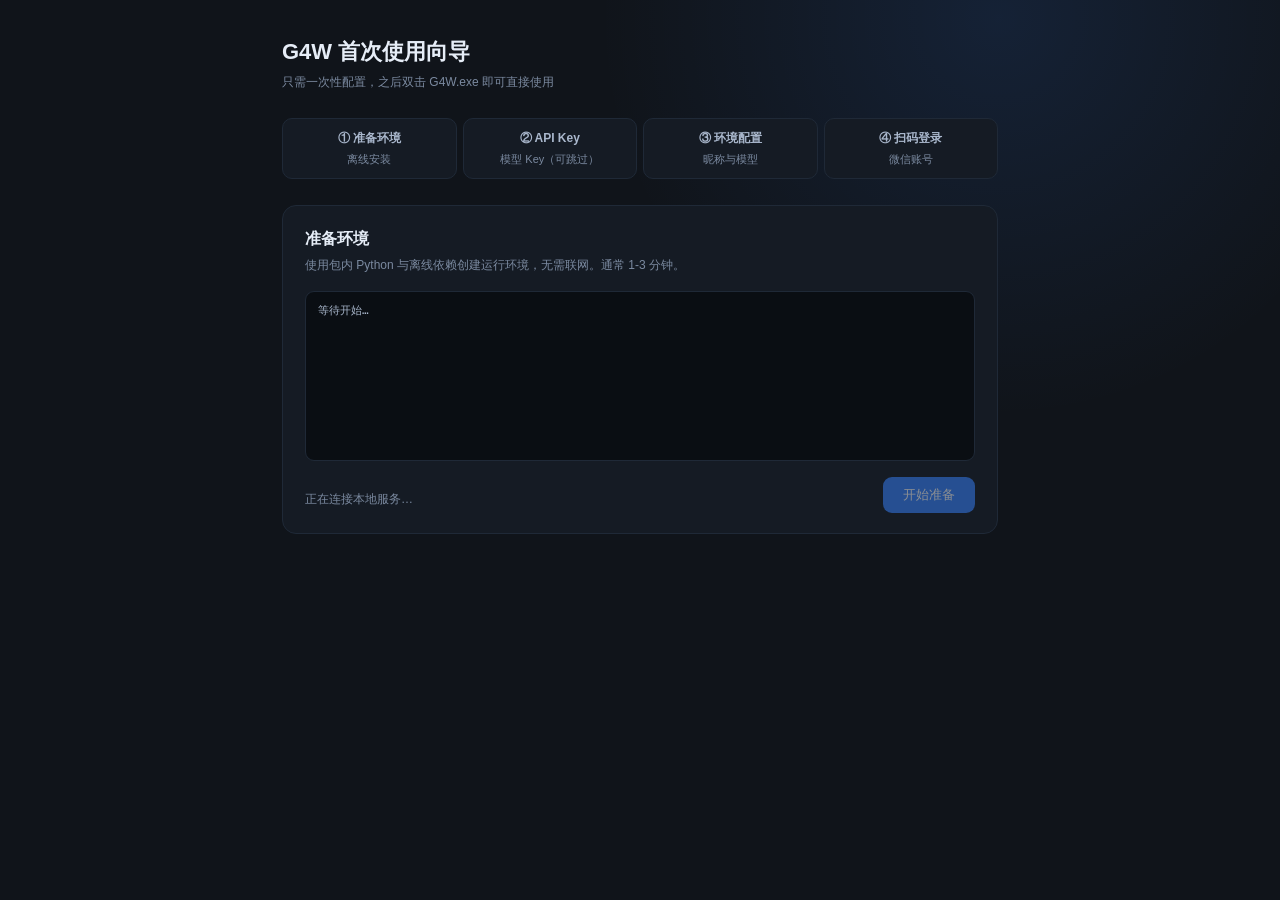
<file: desktop/wizard.html>
<!doctype html>
<html lang="zh-CN">
<head>
<meta charset="utf-8">
<meta name="viewport" content="width=device-width,initial-scale=1">
<title>G4W 首次使用向导</title>
<link rel="icon" href="icon.ico">
<style>
:root { --bg:#10141a; --panel:#151b24; --line:#1f2937; --text:#e6edf7; --soft:#a9b7cc;
  --muted:#7b8aa0; --accent:#3884ff; --accent-soft:rgba(56,132,255,.14); --ok:#31d983; --err:#f25d5d; }
* { box-sizing:border-box; }
body { margin:0; min-height:100vh; background:var(--bg); color:var(--text);
  font:14px/1.6 "Segoe UI","Microsoft YaHei",sans-serif;
  background-image:radial-gradient(circle at 78% 2%, rgba(56,132,255,.12), transparent 30%); }
.wrap { max-width:760px; margin:0 auto; padding:34px 22px 60px; }
.errbar { background:rgba(242,93,93,.12); border:1px solid rgba(242,93,93,.4); color:var(--err);
  border-radius:9px; padding:8px 12px; font-size:12px; margin-bottom:14px; word-break:break-all; }
/* 初始化等待态：蓝色信息条（不是错误），避免桥接注入期间误报"自检失败" */
.errbar.info { background:rgba(56,132,255,.10); border-color:rgba(56,132,255,.38); color:#9ec1ff; }
h1 { font-size:22px; margin:0 0 4px; }
.sub { color:var(--muted); font-size:12px; margin-bottom:26px; }
.steps { display:flex; gap:6px; margin-bottom:26px; }
.step { flex:1; padding:10px 8px; border:1px solid var(--line); border-radius:10px;
  text-align:center; font-size:11px; color:var(--muted); background:var(--panel); }
.step b { display:block; font-size:12px; color:var(--soft); margin-bottom:2px; }
.step.active { border-color:var(--accent); color:var(--accent); }
.step.active b { color:var(--accent); }
.step.done { border-color:rgba(49,217,131,.4); color:var(--ok); }
.step.done b { color:var(--ok); }
.card { background:var(--panel); border:1px solid var(--line); border-radius:14px; padding:20px 22px; }
.card h2 { font-size:16px; margin:0 0 4px; }
.card .desc { color:var(--muted); font-size:12px; margin-bottom:16px; }
.hidden { display:none !important; }
label { display:block; font-size:12px; color:var(--soft); margin:12px 0 5px; }
input, select { width:100%; padding:9px 11px; border:1px solid var(--line); border-radius:9px;
  background:#0d1117; color:var(--text); font-size:13px; outline:none; }
input:focus, select:focus { border-color:var(--accent); }
button { padding:9px 20px; border:0; border-radius:9px; font-size:13px; cursor:pointer; }
.btn-primary { background:var(--accent); color:#fff; }
.btn-primary:disabled { opacity:.5; cursor:default; }
.btn-ghost { background:transparent; border:1px solid var(--line); color:var(--soft); }
.row { display:flex; gap:10px; align-items:center; margin-top:16px; }
.row .grow { flex:1; }
.msg { font-size:12px; min-height:18px; margin-top:10px; }
.msg.ok { color:var(--ok); } .msg.err { color:var(--err); } .msg.info { color:var(--muted); }
.field-note { color:var(--muted); font-size:11px; margin-top:5px; line-height:1.5; }
.check-row { display:flex; align-items:center; gap:8px; margin-top:10px; }
.check-row input[type=checkbox] { width:auto; margin:0; }
.check-row label { margin:0; }
select:disabled, input:read-only { opacity:.75; }
.log { background:#0a0e13; border:1px solid var(--line); border-radius:9px; padding:10px 12px;
  height:170px; overflow-y:auto; font:11px/1.55 Consolas,monospace; color:var(--soft); white-space:pre-wrap; }
.badge { display:inline-block; padding:2px 10px; border-radius:999px; font-size:11px; margin-left:8px; }
.badge.ok { background:rgba(49,217,131,.15); color:var(--ok); }
.badge.wait { background:rgba(242,184,75,.15); color:#f2b84b; }
.badge.err { background:rgba(242,93,93,.15); color:var(--err); }
.qr-box { display:flex; flex-direction:column; align-items:center; padding:14px; gap:8px; }
.qr-box svg { background:#fff; border-radius:12px; width:240px; height:240px; }
.qr-tip { color:var(--muted); font-size:12px; }
.qr-link { color:var(--accent); font-size:11px; word-break:break-all; text-align:center; max-width:420px; }
</style>
</head>
<body>
<div class="wrap">
  <div class="errbar hidden" id="err-bar"></div>
  <h1>G4W 首次使用向导</h1>
  <div class="sub">只需一次性配置，之后双击 G4W.exe 即可直接使用</div>
  <div class="steps" id="steps">
    <div class="step" data-step="prepare"><b>① 准备环境</b>离线安装</div>
    <div class="step" data-step="key"><b>② API Key</b>模型 Key（可跳过）</div>
    <div class="step" data-step="env"><b>③ 环境配置</b>昵称与模型</div>
    <div class="step" data-step="login"><b>④ 扫码登录</b>微信账号</div>
  </div>

  <!-- ① 准备环境 -->
  <div class="card" data-card="prepare">
    <h2>准备环境</h2>
    <div class="desc">使用包内 Python 与离线依赖创建运行环境，无需联网。通常 1-3 分钟。</div>
    <div class="log" id="prepare-log">等待开始…</div>
    <div class="row">
      <div class="msg info grow" id="prepare-msg">正在连接本地服务…</div>
      <button class="btn-primary" id="prepare-start">开始准备</button>
    </div>
  </div>

  <!-- ② API Key -->
  <div class="card hidden" data-card="key">
    <h2>配置模型 API Key</h2>
    <div class="desc">密钥只保存在本机 <code>runtime\app\mykey.py</code>，不会上传。<b>不强制 DeepSeek</b>——任何 OpenAI 兼容的服务都能用（通义 / Kimi / 火山 / 中转站…），也可以<b>先跳过</b>，装好之后在控制中心「环境配置 → 供应商配置 / 模型配置」里再配置。</div>
    <label>服务商</label>
    <select id="provider-select"></select>
    <div class="field-note hidden" id="provider-desc"></div>
    <label>API 地址（Base URL）</label>
    <input id="provider-apibase" placeholder="https://api.deepseek.com" autocomplete="off">
    <div class="field-note hidden" id="anthropic-hint"></div>
    <label>API Key</label>
    <input id="key-input" type="password" placeholder="sk-..." autocomplete="off">
    <div class="field-note" id="key-hint">在 platform.deepseek.com 获取</div>
    <div class="row">
      <div class="msg info grow" id="key-msg">填写后点「验证并继续」</div>
      <button class="btn-ghost hidden" id="key-continue-anyway">仍要继续（稍后在看板配）</button>
      <button class="btn-ghost" id="key-skip">先跳过，稍后在看板配置</button>
      <button class="btn-primary" id="key-save">验证并继续</button>
    </div>
  </div>

  <!-- ③ 环境配置 -->
  <div class="card hidden" data-card="env">
    <h2>环境配置</h2>
    <div class="desc">这些信息用于 G4W 的称呼、模型与时间线。</div>
    <label>你的名字</label>
    <input id="env-name" placeholder="怎么称呼你">
    <label>日常称呼（G4W 叫你什么）</label>
    <input id="env-identity" placeholder="例如：老师 / 老板 / 名字">
    <label>性别</label>
    <select id="env-gender"><option value="male">male</option><option value="female">female</option><option value="neutral">neutral</option></select>
    <label>机器人名字</label>
    <input id="env-bot" placeholder="例如：小助手">
    <div id="model-block">
      <label>conductor 模型（主对话 / 调度）</label>
      <select id="env-conductor-model"></select>
      <label>worker 模型（后台执行）</label>
      <select id="env-worker-model"></select>
      <div class="check-row"><input type="checkbox" id="env-follow-conductor" checked><label for="env-follow-conductor">跟随 conductor</label></div>
    </div>
    <div class="field-note hidden" id="model-skip-hint">已跳过 API Key：模型稍后在看板「模型配置」里选择，此处不写入。</div>
    <div class="row">
      <div class="msg info grow" id="env-msg">填写后保存</div>
      <button class="btn-primary" id="env-save">保存</button>
    </div>
  </div>

  <!-- ④ 扫码登录 -->
  <div class="card hidden" data-card="login">
    <h2>微信扫码登录</h2>
    <div class="desc">使用专门用于 G4W 的微信账号扫码。</div>
    <div class="qr-box" id="qr-box"><div class="qr-tip">正在获取二维码…</div></div>
    <div class="row">
      <div class="msg info grow" id="login-msg">二维码有效约 8 分钟</div>
      <button class="btn-primary" id="login-refresh">刷新二维码</button>
    </div>
  </div>

  <!-- 完成 -->
  <div class="card hidden" data-card="done">
    <h2>🎉 全部就绪</h2>
    <div class="desc">G4W 已配置完成，正在自动进入控制中心……（若没有自动切换，点下面的按钮）</div>
    <div class="row"><button class="btn-primary" id="done-open">立即进入控制中心</button></div>
    <div class="msg info" id="done-msg"></div>
  </div>
</div>

<script>
const $ = (id) => document.getElementById(id);
let apiReady = false;
function bridgeState() {
  let pw = 'null', api = 'null', fn = 'null';
  if (window.pywebview) {
    pw = typeof window.pywebview;
    if (window.pywebview.api) { api = 'obj:' + Object.keys(window.pywebview.api).length; }
    else { api = typeof window.pywebview.api; }
  }
  return 'pw=' + pw + ' api=' + api;
}
function apiCall(method, ...args) {
  if (!window.pywebview || !window.pywebview.api) {
    return Promise.reject(new Error('桥接未就绪 [' + bridgeState() + ']'));
  }
  if (typeof window.pywebview.api[method] !== 'function') {
    return Promise.reject(new Error('方法缺失:' + method + ' [' + bridgeState() + ']'));
  }
  return window.pywebview.api[method](...args);
}
let prepareTimer = null;
let loginTimer = null;
let prepareDone = false;   // 环境准备已完成（按钮此时点击 = 跳转下一步）

// 页面顶部状态条：showErr=红色错误，showInfo=蓝色等待中（桥接注入期间不报错）
function _bar(text, info) {
  const el = $('err-bar');
  el.textContent = text;
  el.classList.remove('hidden');
  el.classList.toggle('info', !!info);
}
function showErr(text) { _bar(text, false); }
function showInfo(text) { _bar(text, true); }
function hideErr() { const el = $('err-bar'); el.classList.add('hidden'); el.classList.remove('info'); }

// 带超时的桥接调用：防止回调丢失导致 await 永久挂起
function apiCallT(method, timeoutMs, ...args) {
  return Promise.race([
    apiCall(method, ...args),
    new Promise((_, rej) => setTimeout(() => rej(new Error(method + ' 调用超时')), timeoutMs || 10000)),
  ]);
}

function setStep(name, state) {
  document.querySelectorAll('.step').forEach((s) => {
    const on = s.dataset.step === name;
    s.classList.toggle('active', on && state !== 'done');
    s.classList.toggle('done', state === 'done');
    if (state === 'done') s.classList.remove('active');
  });
}
function showCard(name) {
  document.querySelectorAll('[data-card]').forEach((c) => c.classList.toggle('hidden', c.dataset.card !== name));
  setStep(name, 'active');
}
function msg(el, text, kind) { el.textContent = text; el.className = 'msg ' + (kind || 'info'); }

// ① 准备环境
async function prepareStart() {
  const start = $('prepare-start');
  if (prepareDone) { showCard('key'); return; }   // 已完成：点击 = 进入下一步
  start.disabled = true;
  msg($('prepare-msg'), '正在创建环境…', 'info');
  $('prepare-log').textContent = '';
  try {
    const r = await apiCallT('prepare_start', 10000);
    if (!r.ok) { msg($('prepare-msg'), r.error || '启动失败', 'err'); start.disabled = false; return; }
    prepareTimer = setInterval(pollPrepare, 1200);
  } catch (e) { msg($('prepare-msg'), String(e), 'err'); start.disabled = false; }
}
async function pollPrepare() {
  try {
    const r = await apiCallT('prepare_log', 10000);
    const log = $('prepare-log');
    log.textContent = r.log || log.textContent;
    log.scrollTop = log.scrollHeight;
    if (r.finished) {
      clearInterval(prepareTimer);
      prepareTimer = null;
      if (r.ok) {
        prepareDone = true;
        msg($('prepare-msg'), '环境准备完成 ✓', 'ok');
        $('prepare-start').textContent = '下一步 →';
        setTimeout(() => showCard('key'), 600);   // 直接跳转，不再依赖 checkAll（避免被切回）
      } else {
        msg($('prepare-msg'), '准备失败，查看日志后重试', 'err');
        $('prepare-start').disabled = false;
        $('prepare-start').textContent = '重试';
      }
    }
  } catch (e) { /* 单次轮询失败忽略，下一轮继续 */ }
}

// ② API Key：服务商预设 + 立即验证（probe）
// 桥接里没有 providers / probe 时（旧 exe 未重打包）退回内置预设，验证降级为「直接保存」，不报红。
const PROVIDER_FALLBACK = [
  { id: 'deepseek', name: 'DeepSeek（官方）', apibase: 'https://api.deepseek.com', models: ['deepseek-v4-flash', 'deepseek-v4-pro'], key_hint: '在 platform.deepseek.com 获取', desc: '官方直连，国内可访问' },
  { id: 'openai', name: 'OpenAI（官方）', apibase: 'https://api.openai.com/v1', models: ['gpt-4o', 'gpt-4o-mini'], key_hint: '在 platform.openai.com 获取', desc: '需要可访问海外的网络' },
  { id: 'moonshot', name: 'Moonshot / Kimi', apibase: 'https://api.moonshot.cn/v1', models: ['kimi-k2-0905-preview'], key_hint: '在 platform.moonshot.cn 获取', desc: '' },
  { id: 'qwen', name: '通义千问（兼容模式）', apibase: 'https://dashscope.aliyuncs.com/compatible-mode/v1', models: ['qwen-max', 'qwen-plus'], key_hint: '在 dashscope.console.aliyun.com 获取', desc: '' },
  { id: 'custom', name: '其它 / 自填 Base URL', apibase: '', models: [], key_hint: '填该服务商提供的 API Key', desc: '任何 OpenAI 兼容接口都行：中转站、火山、自建网关…' },
];
let providerList = PROVIDER_FALLBACK.slice();
let anthropicHint = '';
let probedModels = [];
let keySkipped = false;
let providersLoaded = false;

function currentProvider() {
  const id = $('provider-select').value;
  for (let i = 0; i < providerList.length; i++) if (providerList[i].id === id) return providerList[i];
  return providerList[0] || null;
}
function onProviderChange() {
  const p = currentProvider();
  if (!p) return;
  const base = $('provider-apibase');
  const custom = p.id === 'custom';
  base.value = p.apibase || '';
  base.readOnly = !custom;          // custom 才允许手填 Base URL，其它只读展示
  const desc = $('provider-desc');
  if (p.desc) { desc.textContent = p.desc; desc.classList.remove('hidden'); }
  else { desc.textContent = ''; desc.classList.add('hidden'); }
  $('key-hint').textContent = p.key_hint || '填该服务商提供的 API Key';
  const ah = $('anthropic-hint');
  if (anthropicHint) { ah.textContent = anthropicHint; ah.classList.remove('hidden'); }
  else { ah.textContent = ''; ah.classList.add('hidden'); }
  probedModels = [];
}
function renderProviders() {
  const sel = $('provider-select');
  sel.innerHTML = '';
  providerList.forEach((p) => {
    const o = document.createElement('option');
    o.value = p.id; o.textContent = p.name || p.id;
    sel.appendChild(o);
  });
  sel.value = providerList.some((p) => p.id === 'deepseek') ? 'deepseek' : ((providerList[0] && providerList[0].id) || '');
  onProviderChange();
}
// providers / probe：优先走 pywebview 桥；桥里没有这两个方法（旧 exe）时退回同源 HTTP。
function postJSON(path, body) {
  return fetch(path, { method: 'POST', headers: { 'Content-Type': 'application/json' },
    body: JSON.stringify(body || {}) }).then((r) => r.json());
}
function bridgeHas(method) {
  return !!(window.pywebview && window.pywebview.api && typeof window.pywebview.api[method] === 'function');
}
async function setupProviders() {
  if (bridgeHas('providers')) return await apiCall('providers');
  return await postJSON('/api/setup/providers', {});
}
async function setupProbe(apibase, apikey, model) {
  if (bridgeHas('probe')) return await apiCall('probe', apibase, apikey, model || '');
  return await postJSON('/api/setup/probe', { apibase: apibase, apikey: apikey, model: model || '' });
}
async function loadProviders() {
  if (providersLoaded) return;
  providersLoaded = true;
  try {
    const r = await setupProviders();
    if (r && r.ok && Array.isArray(r.providers) && r.providers.length) {
      providerList = r.providers;
      anthropicHint = r.anthropicHint || '';
    }
  } catch (e) { /* 无桥也无同源服务：保持内置预设，不打扰用户 */ }
  renderProviders();
}
function showContinueAnyway(on) {
  const b = $('key-continue-anyway');
  if (b) b.classList.toggle('hidden', !on);
}
function modelCandidates() {
  const p = currentProvider();
  return probedModels.length ? probedModels : ((p && p.models) || []);
}
async function keySave() {
  const key = $('key-input').value.trim();
  if (!key) { msg($('key-msg'), '请输入 API Key', 'err'); return; }
  const p = currentProvider();
  const provider = p ? p.id : '';
  const apibase = ($('provider-apibase').value || '').trim();
  if (provider === 'custom' && !apibase) { msg($('key-msg'), '请填写 API 地址（Base URL）', 'err'); return; }
  const btn = $('key-save'); btn.disabled = true;
  showContinueAnyway(false);
  msg($('key-msg'), '正在验证 Key…', 'info');
  try {
    const pr = await setupProbe(apibase, key, '');
    if (pr && pr.ok) {
      probedModels = Array.isArray(pr.models) ? pr.models : [];
      msg($('key-msg'), '验证通过 ✓（' + (pr.modelCount || probedModels.length || 0) + ' 个模型 · ' + (pr.mode || 'models') + '）', 'ok');
    } else {
      const err = (pr && pr.error) || '上游没有返回原因';
      msg($('key-msg'), '验证失败：' + err, 'err');
      showErr('模型服务验证失败：' + err);
      showContinueAnyway(true);          // 停在②，可重试，或选择继续
      btn.disabled = false;
      return;
    }
  } catch (e) {
    const reason = String(e && e.message ? e.message : e);
    if (reason.indexOf('方法缺失') < 0) {   // 真异常才拦；缺方法 = 旧 exe，降级为不探测直接保存
      msg($('key-msg'), '验证失败：' + reason, 'err');
      showContinueAnyway(true);
      btn.disabled = false;
      return;
    }
  }
  msg($('key-msg'), '正在保存…', 'info');
  const cands = modelCandidates();
  const model0 = cands.length ? cands[0] : '';
  try {
    const r = await apiCall('save_key', key, provider, apibase, model0, model0);
    if (r && r.ok) {
      msg($('key-msg'), '已保存 ✓', 'ok');
      keySkipped = false;
      fillModelOptions(cands);
      setTimeout(() => enterEnv(), 400);
    } else { msg($('key-msg'), (r && r.error) || '保存失败', 'err'); }
  } catch (e) { msg($('key-msg'), String(e), 'err'); }
  btn.disabled = false;
}
renderProviders();

// ③ 环境配置
// 模型下拉：conductor / worker 两个；worker 默认跟随 conductor（勾选框勾上时禁用并实时同步）
function fillModelOptions(models) {
  const list = (models && models.length) ? models : modelCandidates();
  const c = $('env-conductor-model'), w = $('env-worker-model');
  const prevC = c.value, prevW = w.value;
  [c, w].forEach((sel) => {
    sel.innerHTML = '';
    list.forEach((m) => {
      const o = document.createElement('option');
      o.value = m; o.textContent = m;
      sel.appendChild(o);
    });
  });
  if (prevC && list.indexOf(prevC) >= 0) c.value = prevC;
  if (prevW && list.indexOf(prevW) >= 0) w.value = prevW;
  syncFollowConductor();
}
function syncFollowConductor() {
  const follow = $('env-follow-conductor').checked;
  const w = $('env-worker-model'), c = $('env-conductor-model');
  if (follow) w.value = c.value;
  w.disabled = follow;
}
// 进入第③步：按「是否跳过 Key」切换模型区显示
function enterEnv() {
  const block = $('model-block'), hint = $('model-skip-hint');
  block.classList.toggle('hidden', keySkipped);
  hint.classList.toggle('hidden', !keySkipped);
  if (!keySkipped) fillModelOptions(probedModels);
  showCard('env');
}
async function envSave() {
  const values = {
    G4W_USER_NAME: $('env-name').value.trim(),
    G4W_USER_IDENTITY: $('env-identity').value.trim(),
    G4W_USER_GENDER: $('env-gender').value,
    G4W_BOT_NAME: $('env-bot').value.trim(),
  };
  if (!keySkipped) {   // 跳过 Key 时不写三个模型键（G4W_CONDUCTOR_MODEL / G4W_WORKER_MODEL / G4W_PRO_MODEL）
    const conductor = $('env-conductor-model').value;
    const worker = $('env-follow-conductor').checked ? conductor : $('env-worker-model').value;
    if (conductor) values.G4W_CONDUCTOR_MODEL = conductor;
    if (worker) values.G4W_WORKER_MODEL = worker;
  }
  if (!values.G4W_USER_NAME || !values.G4W_BOT_NAME) {
    msg($('env-msg'), '名字和机器人名字必填', 'err'); return;
  }
  const btn = $('env-save'); btn.disabled = true;
  msg($('env-msg'), '保存中…', 'info');
  // ③ 选的模型必须写回 mykey.py：save_key 会按 conductor/worker 重建 native_oai_config_main / _lite。
  // 只写 .env 的话模型目录里没有这两个名字，运行时会静默回退到块里的旧模型。
  const wKey = $('key-input').value.trim();
  const wProv = currentProvider();
  const wProvider = wProv ? wProv.id : '';
  const wBase = ($('provider-apibase').value || '').trim();
  if (!keySkipped && wKey && wProvider) {
    try {
      const kr = await apiCall('save_key', wKey, wProvider, wBase, values.G4W_CONDUCTOR_MODEL || '', values.G4W_WORKER_MODEL || '');
      if (!kr || !kr.ok) {
        msg($('env-msg'), (kr && kr.error) || '写回模型失败', 'err');
        btn.disabled = false; return;
      }
    } catch (e) {
      msg($('env-msg'), String(e), 'err');
      btn.disabled = false; return;
    }
  }
  try {
    const r = await apiCall('save_env', values);
    if (r.ok) {
      msg($('env-msg'), '已保存 ✓', 'ok');
      // 跳④扫码页并自动加载二维码（否则二维码不生成，页面停留在"正在获取二维码…"）
      setTimeout(() => { showCard('login'); loginRefresh(); }, 500);
    } else { msg($('env-msg'), r.error || '保存失败', 'err'); }
  } catch (e) { msg($('env-msg'), String(e), 'err'); }
  btn.disabled = false;
}

// ④ 扫码登录
// shell 用二维码文件的 mtime 作为版本号：变了说明 login 子进程刷新过二维码（过期重取）
let loginQrVersion = 0;
async function loginRefresh() {
  msg($('login-msg'), '正在获取二维码…', 'info');
  $('qr-box').innerHTML = '<div class="qr-tip">正在获取二维码…</div>';
  loginQrVersion = 0;
  try {
    const r = await apiCall('login_start');
    if (!r.ok) { msg($('login-msg'), r.error || '获取失败', 'err'); return; }
    if (loginTimer) clearInterval(loginTimer);
    loginTimer = setInterval(pollLogin, 2000);
  } catch (e) { msg($('login-msg'), String(e), 'err'); }
}
async function pollLogin() {
  try {
    const r = await apiCall('login_status');
    if (r.done) {
      clearInterval(loginTimer); loginTimer = null;
      msg($('login-msg'), '登录成功 ✓', 'ok');
      $('qr-box').innerHTML = '<div class="qr-tip">已登录</div>';
      setStep('login', 'done');
      setTimeout(() => showDone(), 600);
      return;
    }
    if (r.svg) {
      const version = Number(r.qrVersion || 0);
      if (version !== loginQrVersion) {
        // 只在二维码新增/刷新时重建 DOM（否则每 2 秒重刷会把提示语和输入焦点冲掉）
        const refreshed = loginQrVersion !== 0;
        loginQrVersion = version;
        $('qr-box').innerHTML = '<div style="background:#fff;border-radius:12px;padding:14px">' + r.svg + '</div>' +
          (r.link ? '<a class="qr-link" href="' + r.link + '" target="_blank">' + r.link + '</a>' : '');
        msg($('login-msg'), refreshed ? '二维码已刷新，请重新扫码（有效约 8 分钟）' : '请使用微信扫码，二维码有效约 8 分钟', 'info');
      }
    } else if (!r.running) {
      // 子进程已退出且无二维码：明确提示，避免停留在"正在获取二维码…"
      clearInterval(loginTimer); loginTimer = null;
      msg($('login-msg'), '二维码获取失败，请点击「刷新二维码」重试', 'err');
      $('qr-box').innerHTML = '<div class="qr-tip">未获取到二维码</div>';
    }
  } catch (e) { /* 单次轮询失败忽略，下一轮继续 */ }
}

// 完成：自动进入控制中心（v3.1.2 起），按钮保留作为手动兜底
let autoOpenStarted = false;
function openDashboard(manual) {
  const btn = $('done-open');
  if (autoOpenStarted && !manual) return;
  autoOpenStarted = true;
  if (prepareTimer) { clearInterval(prepareTimer); prepareTimer = null; }
  if (loginTimer) { clearInterval(loginTimer); loginTimer = null; }
  if (waitingTimer) { clearTimeout(waitingTimer); waitingTimer = null; }
  if (btn) btn.disabled = true;
  msg($('done-msg'), '正在启动看板后端…（首次启动约 5~20 秒，窗口会自动切换；若长时间没反应，点上面的按钮重试）', 'info');
  apiCallT('open_dashboard', 15000).then((r) => {
    if (!r || !r.ok) {
      msg($('done-msg'), (r && r.error) || '启动失败：请查看 runtime\\shell.log', 'err');
      if (btn) btn.disabled = false;
      autoOpenStarted = false;
    }
  }).catch((e) => {
    msg($('done-msg'), String(e), 'err');
    if (btn) btn.disabled = false;
    autoOpenStarted = false;
  });
}
function showDone() {
  showCard('done');
  const btn = $('done-open');
  if (btn) btn.disabled = false;
  autoOpenStarted = false;
  setTimeout(() => openDashboard(false), 1200);   // 自动进入（失败后按钮仍可点）
}

// ② 先跳过填 Key：桌面向导页是 file:// 加载的，相对 fetch 不可用，所以走桥（skip_key）
async function keySkip() {
  const btn = $('key-skip');
  if (btn) btn.disabled = true;
  msg($('key-msg'), '正在跳过…', 'info');
  try {
    const r = await apiCall('skip_key');
    if (r && r.ok) {
      msg($('key-msg'), '已跳过：之后在控制中心「环境配置 → 供应商配置 / 模型配置」里配置即可 ✓', 'ok');
      setStep('key', 'done');
      keySkipped = true;
      setTimeout(() => enterEnv(), 700);
    } else {
      msg($('key-msg'), (r && r.error) || '跳过失败', 'err');
    }
  } catch (e) {
    msg($('key-msg'), String(e), 'err');
  }
  if (btn) btn.disabled = false;
}

// 事件绑定
$('prepare-start').addEventListener('click', prepareStart);
$('key-save').addEventListener('click', keySave);
$('key-skip').addEventListener('click', keySkip);
// 「仍要继续（稍后在看板配）」：probe 失败后的次要入口 —— 跳过 Key 并进③
$('key-continue-anyway').addEventListener('click', keySkip);
$('provider-select').addEventListener('change', onProviderChange);
$('env-follow-conductor').addEventListener('change', syncFollowConductor);
$('env-conductor-model').addEventListener('change', syncFollowConductor);
$('env-save').addEventListener('click', envSave);
$('login-refresh').addEventListener('click', loginRefresh);
$('done-open').addEventListener('click', () => openDashboard(true));

// ===== 桥接等待 + 自检（v3.0.1 修复）=====
// 背景：PyInstaller 打包后 pywebview 的 JS 桥接是**异步注入**的。旧版在脚本末尾
// 立刻调 checkAll()，桥接还没注入就报「自检失败：桥接未就绪」，且重试上限 5×5s；
// 首次冷启动慢的机器（onefile 解包 + 杀软扫描 + WebView2 冷启动）会永久卡在红色
// 横幅上，看起来像"exe 坏了"。现在：桥接就绪前只显示蓝色「正在初始化」，
// 就绪后才自检，失败无限次重试，超时才给出可操作的说明。
const BRIDGE_HINT_MS = 3000;    // 3 秒后开始显示等待提示
const BRIDGE_GIVEUP_MS = 120000; // 120 秒仍未就绪 → 给出可操作说明（含日志路径）
const bridgeStart = Date.now();
let initDone = false;
let waitingTimer = null;
let checkTries = 0;

function bridgeReady() {
  return !!(window.pywebview && window.pywebview.api &&
            typeof window.pywebview.api.check === 'function');
}
// v3.0.3：桥接就绪前禁用所有操作按钮 —— 避免用户在 pywebview 仍在注入/加载时点击，
// 触发 js_api（在 WebView2 的 UI 线程执行）与注入争抢而卡死界面。
const WIZARD_BUTTONS = ['prepare-start', 'key-save', 'key-skip', 'env-save', 'login-refresh', 'done-open'];
function setWizardInteractive(on) {
  WIZARD_BUTTONS.forEach((id) => { const el = $(id); if (el) el.disabled = !on; });
}
setWizardInteractive(false);
// 把前端状态写进 runtime\shell.log，便于远程排障（桥接未就绪时静默丢弃）
function logEvent(text) {
  try {
    if (bridgeReady() && typeof window.pywebview.api.log_event === 'function') {
      window.pywebview.api.log_event(String(text));
    }
  } catch (e) { /* 遥测失败不影响向导 */ }
}
function waitHint() {
  if (initDone) return;
  const sec = Math.round((Date.now() - bridgeStart) / 1000);
  if (Date.now() - bridgeStart >= BRIDGE_GIVEUP_MS) {
    showErr('本地界面组件初始化超时（已等待 ' + sec + ' 秒）[' + bridgeState() +
            ']。可先用 tools\\1_prepare_G4W_ga.bat → 2_key_for_ga.bat → 3_env_for_G4W.bat' +
            ' → 4_login_G4W_ga.bat 手动完成同样配置；并把 runtime\\shell.log 与' +
            ' runtime\\shell-pywebview.log 发给开发者。');
    logEvent('bridge GIVEUP after ' + sec + 's ' + bridgeState());
    return;
  }
  showInfo('正在初始化本地界面组件…（已等待 ' + sec + ' 秒）');
  waitingTimer = setTimeout(waitHint, 1000);
}

function initWizard() {
  if (initDone) return;
  // 双保险：事件到达时方法可能还在创建中，确认方法存在才执行自检
  if (!bridgeReady()) { setTimeout(initWizard, 300); return; }
  initDone = true;
  if (waitingTimer) { clearTimeout(waitingTimer); waitingTimer = null; }
  setWizardInteractive(true);   // 桥接确认可用后才允许点击
  hideErr();
  logEvent('bridge ready after ' + Math.round((Date.now() - bridgeStart) / 1000) + 's');
  loadProviders();   // 服务商预设（旧 exe 无该方法时静默用内置表）
  checkAll();
}
window.addEventListener('pywebviewready', initWizard);
waitingTimer = setTimeout(waitHint, BRIDGE_HINT_MS);
// 兜底：某些情况下 pywebviewready 事件可能早于监听注册，持续轮询检测
// （桥接就绪前不触发 checkAll，避免"桥接未就绪"误报——PyInstaller 打包后桥接注入是异步的）
// 注意：window.pywebview.api 初始就是空对象（truthy），必须检测具体方法存在
(function pollReady() {
  if (bridgeReady()) { initWizard(); return; }
  setTimeout(pollReady, 250);
})();

async function checkAll() {
  if (!bridgeReady()) { initDone = false; initWizard(); return; }
  try {
    const s = await apiCallT('check', 15000);
    hideErr(); checkTries = 0;
    if (s.prepare.ok) setStep('prepare', 'done');
    if (s.key.ok) {
    setStep('key', 'done');
    if (s.key.skipped) {
      keySkipped = true;   // 跳过 Key：③ 隐藏模型下拉，且不写三个模型键
      const el = document.querySelector('.step[data-step="key"]');
      if (el) el.innerHTML = '<b>② API Key</b>已跳过（待在看板配置）';
    }
  }
    if (s.env.ok) setStep('env', 'done');
    if (s.login.ok) { setStep('login', 'done'); }
    if (s.all_ok) { showDone(); return; }
    // 跳到第一个未完成步骤
    if (!s.prepare.ok) showCard('prepare');
    else if (!s.key.ok) showCard('key');
    else if (!s.env.ok) enterEnv();
    else showCard('login');
    if (!s.prepare.ok) { $('prepare-start').textContent = '开始准备'; $('prepare-msg').textContent = '点击开始创建环境'; }
    if (s.key.preset) $('key-input').value = s.key.preset;
    if (s.env.preset) {
      $('env-name').value = s.env.preset.G4W_USER_NAME || '';
      $('env-identity').value = s.env.preset.G4W_USER_IDENTITY || '';
      $('env-gender').value = s.env.preset.G4W_USER_GENDER || 'neutral';
      $('env-bot').value = s.env.preset.G4W_BOT_NAME || '';
      fillModelOptions([s.env.preset.G4W_CONDUCTOR_MODEL || 'deepseek-v4-flash']);
    }
    if (!s.login.ok && s.env.ok && s.key.ok && s.prepare.ok) loginRefresh();
  } catch (e) {
    checkTries++;
    const reason = String(e && e.message ? e.message : e);
    // 桥接类失败（尚未就绪 / 调用超时）不算"自检失败"：继续等待，不吓用户
    if (!bridgeReady() || reason.indexOf('桥接未就绪') >= 0 || reason.indexOf('调用超时') >= 0) {
      logEvent('check retry ' + checkTries + ' waiting bridge: ' + reason);
      if (!bridgeReady()) { initDone = false; initWizard(); return; }
      showInfo('正在初始化本地界面组件…（第 ' + checkTries + ' 次重试）');
      setTimeout(checkAll, 2000);
      return;
    }
    logEvent('check FAILED tries=' + checkTries + ' reason=' + reason);
    showErr('自检失败：' + reason + '（第 ' + checkTries + ' 次，2 秒后自动重试）');
    setTimeout(checkAll, 2000);   // 不设次数上限：临时故障恢复后自动继续
  }
}
// 注意：这里禁止立刻调用 checkAll()——脚本解析时 pywebview 桥接尚未注入，
// 会稳定产生一次"自检失败：桥接未就绪"的红色误报（旧版卡死根因）。
// 自检统一由 initWizard()/pollReady() 在桥接就绪后触发。
</script>
</body>
</html>
</file>
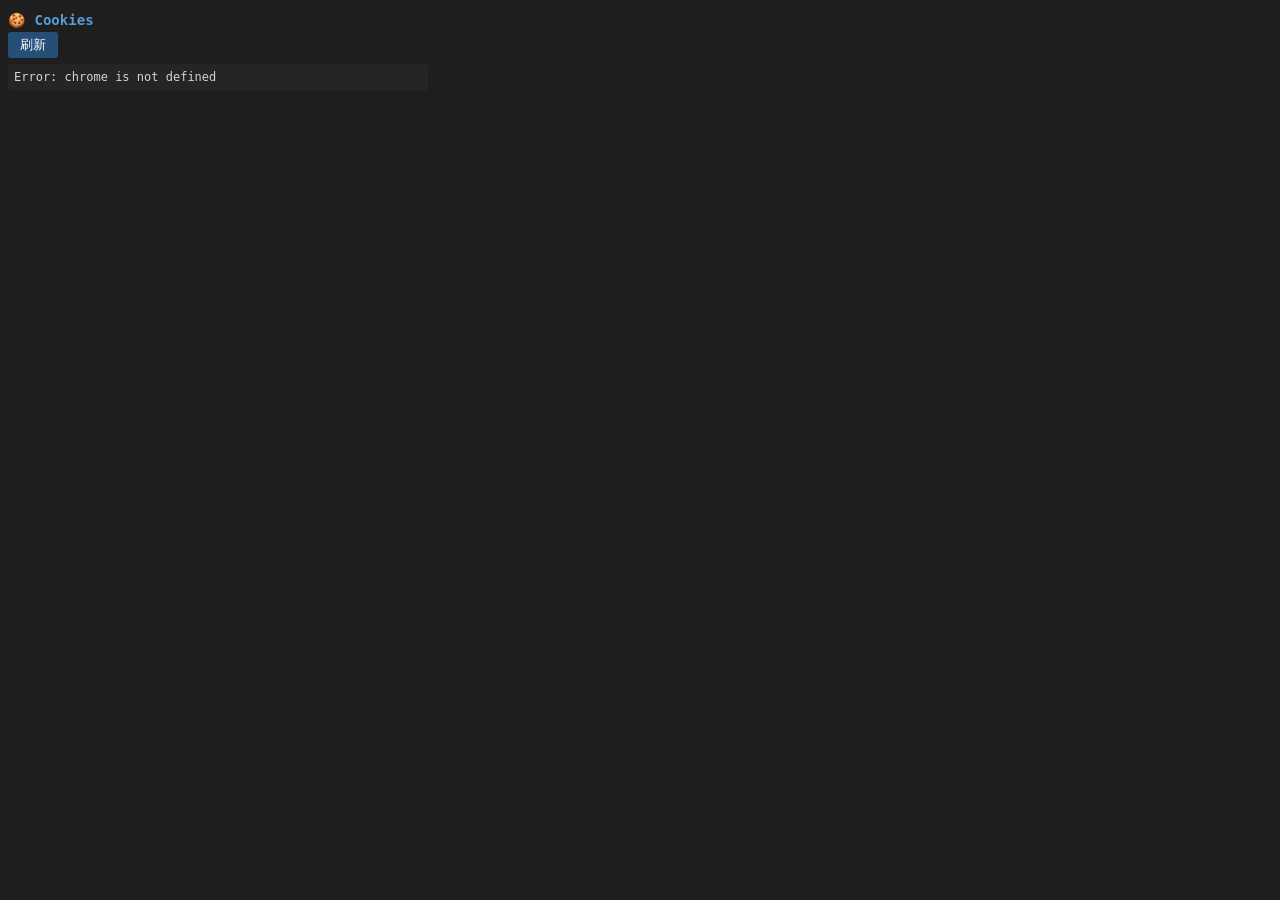
<file: runtime/app/assets/tmwd_cdp_bridge/popup.html>
<!DOCTYPE html>
<html>
<head>
<meta charset="utf-8">
<style>
body{width:420px;max-height:500px;margin:0;padding:8px;font:12px monospace;background:#1e1e1e;color:#d4d4d4;overflow-y:auto}
h3{margin:4px 0;color:#569cd6}
button{background:#264f78;color:#fff;border:none;padding:4px 12px;cursor:pointer;border-radius:3px;margin-bottom:6px}
button:hover{background:#37699e}
pre{white-space:pre-wrap;word-break:break-all;margin:0;padding:6px;background:#252526;border-radius:3px;max-height:420px;overflow-y:auto}
</style>
</head>
<body>
<h3>🍪 Cookies</h3>
<button id="refresh">刷新</button>
<pre id="out">点击刷新获取 cookies...</pre>
<script src="popup.js"></script>
</body>
</html>
</file>
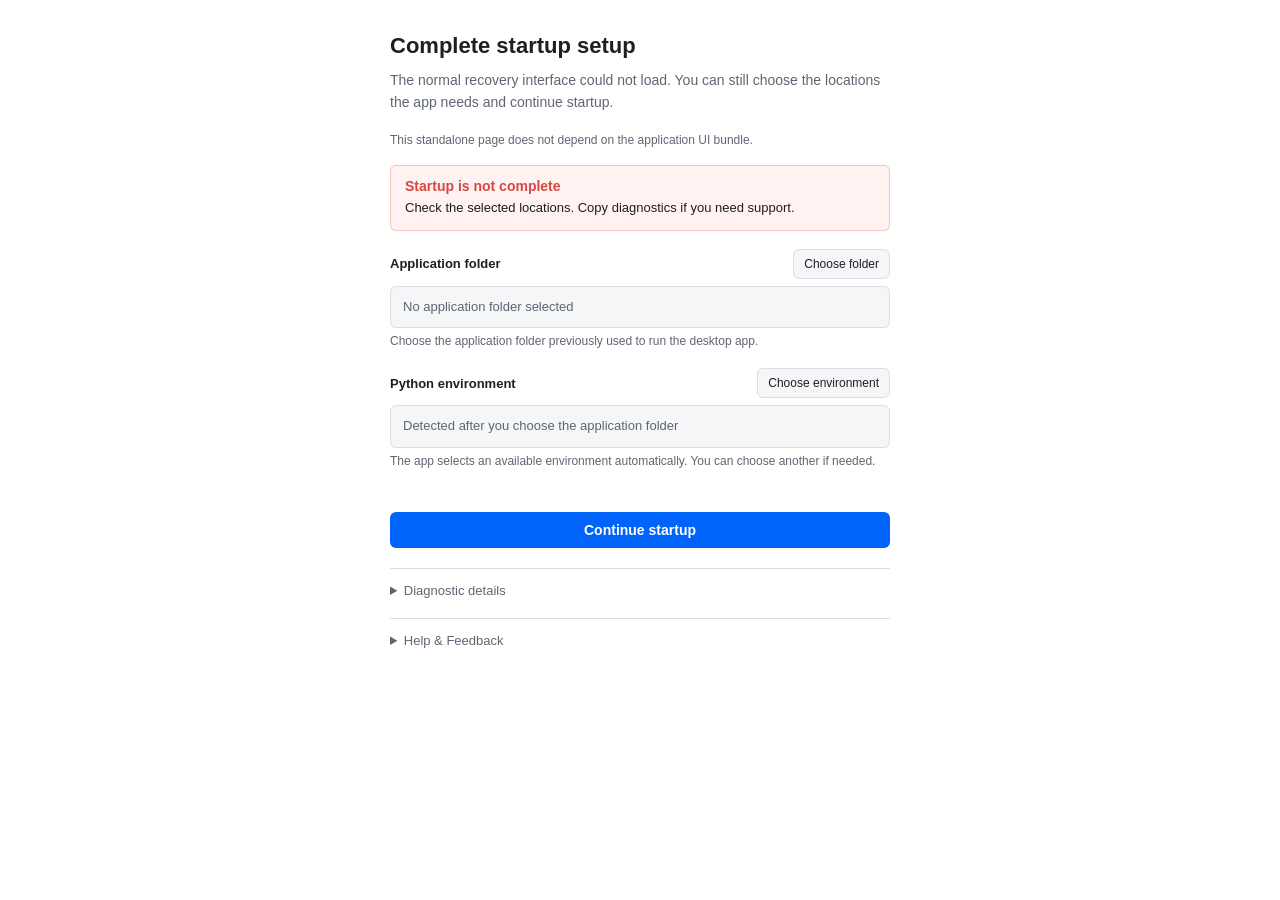
<file: runtime/app/frontends/desktop/dist/fallback.html>
<!DOCTYPE html>
<html lang="zh-CN">
<head>
<meta charset="UTF-8">
<meta name="viewport" content="width=device-width, initial-scale=1">
<title>Startup recovery</title>
<style>
:root{color-scheme:light dark;--ga-bg:#fff;--ga-text-0:#1c1f23;--ga-text-1:#5f6673;--ga-fill:#f5f6f7;--ga-border:#dcdee3;--ga-primary:#0064fa;--ga-primary-hover:#0052d9;--ga-danger:#d54941;--ga-danger-bg:#fff2f1;--ga-focus:#0064fa33;--ga-radius:6px;font-family:-apple-system,BlinkMacSystemFont,"SF Pro Text","Segoe UI","Microsoft YaHei UI",sans-serif}
@media(prefers-color-scheme:dark){:root{--ga-bg:#16161a;--ga-text-0:#f2f3f5;--ga-text-1:#a9abb3;--ga-fill:#25262b;--ga-border:#3a3b41;--ga-primary:#54a9ff;--ga-primary-hover:#78b9ff;--ga-danger:#ff7770;--ga-danger-bg:#351f21;--ga-focus:#54a9ff40}}
*{box-sizing:border-box}html,body{min-height:100%;margin:0;background:var(--ga-bg);color:var(--ga-text-0)}body{display:grid;place-items:center;padding:32px 40px}main{width:min(100%,500px)}h1{margin:0 0 8px;font-size:22px;line-height:1.3}.ga-intro{margin:0 0 20px;color:var(--ga-text-1);font-size:14px;line-height:1.6}.ga-failure{display:none;margin-bottom:18px;padding:12px 14px;border:1px solid color-mix(in srgb,var(--ga-danger) 28%,transparent);border-radius:var(--ga-radius);background:var(--ga-danger-bg)}.ga-failure.ga-visible{display:block}.ga-failure strong{display:block;margin-bottom:4px;color:var(--ga-danger);font-size:14px}.ga-failure span{font-size:13px;line-height:1.5}.ga-location{margin:0 0 18px}.ga-location-header{display:flex;align-items:center;justify-content:space-between;gap:12px;margin-bottom:7px}.ga-field-label{font-size:13px;font-weight:600}.ga-path{width:100%;min-height:42px;padding:10px 12px;border:1px solid var(--ga-border);border-radius:var(--ga-radius);outline:0;background:var(--ga-fill);font:13px/1.55 ui-monospace,SFMono-Regular,Consolas,monospace;white-space:normal;overflow-wrap:anywhere;word-break:break-word;user-select:text}.ga-path:focus{border-color:var(--ga-primary);box-shadow:0 0 0 2px var(--ga-focus)}.ga-path.ga-empty{color:var(--ga-text-1);font-family:inherit}.ga-hint{display:block;margin-top:5px;color:var(--ga-text-1);font-size:12px;line-height:1.45}.ga-picker-status{min-height:18px;margin:-5px 0 8px;color:var(--ga-danger);font-size:12px}button{border:0;border-radius:var(--ga-radius);font:inherit;cursor:pointer}.ga-secondary{height:30px;padding:0 10px;border:1px solid var(--ga-border);background:var(--ga-fill);color:var(--ga-text-0);font-size:12px}.ga-primary{width:100%;height:36px;margin-top:3px;background:var(--ga-primary);color:#fff;font-size:14px;font-weight:600}.ga-primary:hover{background:var(--ga-primary-hover)}.ga-primary:focus-visible,.ga-secondary:focus-visible,.ga-copy:focus-visible,summary:focus-visible{outline:2px solid var(--ga-primary);outline-offset:2px}.ga-primary:disabled,.ga-secondary:disabled{opacity:.6;cursor:wait}details{margin-top:20px;padding-top:14px;border-top:1px solid var(--ga-border)}summary{width:max-content;color:var(--ga-text-1);font-size:13px;cursor:pointer;user-select:none}.ga-diagnostics-actions{display:flex;align-items:center;gap:10px;margin:12px 0 8px}.ga-copy{height:30px;padding:0 10px;border:1px solid var(--ga-border);background:var(--ga-fill);color:var(--ga-text-0);font-size:12px}.ga-copy-status{color:var(--ga-text-1);font-size:12px}pre{max-height:190px;margin:0;padding:12px;overflow:auto;border:1px solid var(--ga-border);border-radius:var(--ga-radius);background:var(--ga-fill);color:var(--ga-text-0);font:11px/1.55 ui-monospace,SFMono-Regular,Consolas,monospace;white-space:pre-wrap;overflow-wrap:anywhere;user-select:text}.ga-privacy{margin:9px 0 0;color:var(--ga-text-1);font-size:11px;line-height:1.45}.ga-rescue-note{margin:0 0 18px;color:var(--ga-text-1);font-size:12px}.ga-contact-copy{margin:12px 0 8px;color:var(--ga-text-1);font-size:12px;line-height:1.5}.ga-contact-ids{display:flex;flex-wrap:wrap;gap:8px}.ga-contact-ids code{padding:6px 9px;border-radius:var(--ga-radius);background:var(--ga-fill);font:12px/1.4 ui-monospace,SFMono-Regular,Consolas,monospace;overflow-wrap:anywhere;user-select:text}
</style>
</head>
<body>
<main>
  <h1 id="page-title">完成启动设置</h1>
  <p class="ga-intro" id="intro">恢复界面未能加载。你仍可选择应用运行所需的位置并继续启动。</p>
  <p class="ga-rescue-note" id="rescue-note">此页面不依赖应用界面组件，可在前端资源损坏时独立运行。</p>
  <section class="ga-failure" id="failure" role="alert"><strong id="failure-title"></strong><span id="failure-description"></span></section>
  <section class="ga-location" aria-labelledby="project-label"><div class="ga-location-header"><span class="ga-field-label" id="project-label">应用文件夹</span><button class="ga-secondary" id="choose-project" type="button">选择文件夹</button></div><div class="ga-path ga-empty" id="project-dir" role="textbox" aria-readonly="true" tabindex="0">尚未选择应用文件夹</div><span class="ga-hint" id="project-hint">选择此前用于运行桌面版的应用文件夹。</span></section>
  <section class="ga-location" aria-labelledby="python-label"><div class="ga-location-header"><span class="ga-field-label" id="python-label">Python 环境</span><button class="ga-secondary" id="choose-python" type="button">选择环境</button></div><div class="ga-path ga-empty" id="python-path" role="textbox" aria-readonly="true" tabindex="0">选择应用文件夹后自动识别</div><span class="ga-hint" id="python-hint">应用会自动选择可用环境；如有需要，可以重新选择。</span></section>
  <p class="ga-picker-status" id="picker-status" role="status" aria-live="polite"></p>
  <button class="ga-primary" id="retry" type="button">继续启动</button>
  <details><summary id="diagnostics-label">诊断信息</summary><div class="ga-diagnostics-actions"><button class="ga-copy" id="copy" type="button">复制诊断信息</button><span class="ga-copy-status" id="copy-status" aria-live="polite"></span></div><pre id="diagnostics" tabindex="0">GenericAgent Desktop startup diagnostics</pre><p class="ga-privacy" id="privacy">诊断信息由启动服务脱敏后提供，包含本机路径和错误日志，不包含 API Key、会话或记忆内容。</p></details>
  <details><summary id="help-feedback-label">帮助与反馈</summary><p class="ga-contact-copy" id="contact-copy">如果仍无法完成启动，可添加微信联系：</p><div class="ga-contact-ids"><code>RoundSquisheen</code><code>persist0612</code></div></details>
</main>
<script>
(function () {
'use strict';
var ZH=(navigator.language||'').toLowerCase().startsWith('zh');
var tauri=window.__TAURI__||{};
var invoke=tauri.core&&tauri.core.invoke;
var listen=tauri.event&&tauri.event.listen;
var projectPath=document.getElementById('project-dir');
var pythonPath=document.getElementById('python-path');
var projectButton=document.getElementById('choose-project');
var pythonButton=document.getElementById('choose-python');
var retryButton=document.getElementById('retry');
var failureBox=document.getElementById('failure');
var failureTitle=document.getElementById('failure-title');
var failureDescription=document.getElementById('failure-description');
var diagnostics=document.getElementById('diagnostics');
var copyStatus=document.getElementById('copy-status');
var pickerStatus=document.getElementById('picker-status');
var projectDir='';
var pythonEnvironment='';
var latestSnapshot=null;
var latestSeq=-1;
var legacyApi=false;
var failures={
config_unresolved:{zh:['未找到应用文件','请选择应用文件夹后继续。'],en:['Application files not found','Choose the application folder to continue.']},
prepare_failed:{zh:['运行环境尚未准备完成','请检查所选应用文件夹和 Python 环境，然后继续启动。'],en:['Environment setup is incomplete','Check the application folder and Python environment, then continue startup.']},
spawn_failed:{zh:['本地连接未能启动','请选择可用的应用文件夹和 Python 环境后继续。'],en:['Local connection could not start','Choose a usable application folder and Python environment to continue.']},
port_conflict:{zh:['本地连接被占用','另一个应用正在使用本地连接。关闭相关应用后继续启动。'],en:['Local connection is in use','Another app is using the local connection. Close it, then continue startup.']},
service_timeout:{zh:['本地连接启动时间过长','请检查所选位置；诊断信息中包含最近的启动记录。'],en:['Local connection is taking too long','Check the selected locations. Diagnostics contain the latest startup records.']},
service_exited:{zh:['本地连接意外停止','诊断信息中包含停止状态和最近的启动记录。'],en:['Local connection stopped unexpectedly','Diagnostics contain the stop status and latest startup records.']},
ui_navigation_failed:{zh:['主界面未能打开','本地连接已经就绪，但界面加载失败。诊断信息中包含详细原因。'],en:['Main window could not open','The local connection is ready, but the interface failed to load. Diagnostics contain details.']},
unknown:{zh:['启动尚未完成','请检查所选位置；需要协助时可复制诊断信息。'],en:['Startup is not complete','Check the selected locations. Copy diagnostics if you need support.']}
};
if(!ZH){document.documentElement.lang='en';document.getElementById('page-title').textContent='Complete startup setup';document.getElementById('intro').textContent='The normal recovery interface could not load. You can still choose the locations the app needs and continue startup.';document.getElementById('rescue-note').textContent='This standalone page does not depend on the application UI bundle.';document.getElementById('project-label').textContent='Application folder';document.getElementById('project-hint').textContent='Choose the application folder previously used to run the desktop app.';projectPath.textContent='No application folder selected';projectButton.textContent='Choose folder';document.getElementById('python-label').textContent='Python environment';document.getElementById('python-hint').textContent='The app selects an available environment automatically. You can choose another if needed.';pythonPath.textContent='Detected after you choose the application folder';pythonButton.textContent='Choose environment';retryButton.textContent='Continue startup';document.getElementById('diagnostics-label').textContent='Diagnostic details';document.getElementById('copy').textContent='Copy diagnostics';document.getElementById('privacy').textContent='Diagnostics are redacted by the startup service. They contain local paths and error logs, but no API keys, sessions, or memory content.';document.getElementById('help-feedback-label').textContent='Help & Feedback';document.getElementById('contact-copy').textContent='If you still cannot complete startup, contact us on WeChat:'}
var guardReason='';try{guardReason=sessionStorage.getItem('ga-setup-fallback-reason')||'';sessionStorage.removeItem('ga-setup-fallback-reason')}catch(_){}
if(guardReason){copyStatus.textContent=(ZH?'恢复界面失败原因：':'Recovery UI failure: ')+guardReason}
function showFailure(failure){var code=failure&&failures[failure.code]?failure.code:'unknown';var copy=failures[code][ZH?'zh':'en'];failureTitle.textContent=copy[0];failureDescription.textContent=copy[1];failureBox.classList.add('ga-visible')}
function diagnosticsText(snapshot){var d=snapshot&&snapshot.diagnostics||{};var logs=Array.isArray(d.recentLogs)?d.recentLogs:[];return['GenericAgent Desktop startup diagnostics','time: '+new Date().toISOString(),'build_id: '+(d.buildId||''),'platform: '+(d.platform||''),'mode: '+(snapshot&&snapshot.mode||''),'phase: '+(snapshot&&snapshot.phase||''),'failure_code: '+(snapshot&&snapshot.failure&&snapshot.failure.code||''),'project_dir: '+(d.projectDir||''),'python_path: '+(d.pythonPath||''),'port_state: '+(d.portState||'unknown'),'bridge_identity: '+(d.bridgeIdentity||''),'error: '+(snapshot&&snapshot.failure&&snapshot.failure.detail||''),'recent_logs:'].concat(logs).join('\n')}
function setProject(value){projectDir=(value||'').trim();projectPath.textContent=projectDir||(ZH?'尚未选择应用文件夹':'No application folder selected');projectPath.classList.toggle('ga-empty',!projectDir);projectButton.textContent=projectDir?(ZH?'重新选择':'Choose again'):(ZH?'选择文件夹':'Choose folder')}
function setPython(value){pythonEnvironment=(value||'').trim();pythonPath.textContent=pythonEnvironment||(ZH?'选择应用文件夹后自动识别':'Detected after you choose the application folder');pythonPath.classList.toggle('ga-empty',!pythonEnvironment);pythonButton.textContent=pythonEnvironment?(ZH?'重新选择':'Choose again'):(ZH?'选择环境':'Choose environment')}
function renderSnapshot(snapshot){var seq=Number.isFinite(snapshot&&snapshot.seq)?snapshot.seq:latestSeq+1;if(seq<=latestSeq)return;latestSeq=seq;latestSnapshot=snapshot;if(snapshot&&snapshot.diagnostics&&snapshot.diagnostics.projectDir&&!projectDir)setProject(snapshot.diagnostics.projectDir);if(snapshot&&snapshot.diagnostics&&snapshot.diagnostics.pythonPath&&!pythonEnvironment)setPython(snapshot.diagnostics.pythonPath);if(snapshot&&snapshot.failure)showFailure(snapshot.failure);diagnostics.textContent=diagnosticsText(snapshot)}
function missingCommand(error,command){var message=String(error&&error.message||error||'').toLowerCase();return message.indexOf(command.toLowerCase())>=0&&['not found','unknown command','does not exist',"doesn't exist",'not registered'].some(function(marker){return message.indexOf(marker)>=0})}
function legacyFailure(error,config,failureCode){var detail=error==null?'':String(error&&error.message||error);return{seq:latestSeq+1,mode:'cold_start',phase:'failed',stage:null,progress:0,failure:{code:detail?(failureCode||'prepare_failed'):'unknown',detail:detail},diagnostics:{buildId:'',platform:navigator.platform||'',projectDir:config&&config[1]||projectDir,pythonPath:config&&config[0]||pythonEnvironment,recentLogs:[],portState:'unknown',bridgeIdentity:null}}}
async function refresh(){if(typeof invoke!=='function')throw new Error('Tauri bootstrap API is unavailable');var config=await invoke('get_config').catch(function(){return['','']});if(config&&config[0])setPython(config[0]);if(config&&config[1])setProject(config[1]);try{renderSnapshot(await invoke('get_bootstrap_snapshot'))}catch(error){if(!missingCommand(error,'get_bootstrap_snapshot'))throw error;legacyApi=true;var prepareError=await invoke('get_prepare_error').catch(function(){return null});renderSnapshot(legacyFailure(prepareError,config))}}
async function chooseProject(){if(typeof invoke!=='function'){pickerStatus.textContent=ZH?'无法打开或读取所选位置，请查看诊断信息。':'The selected location could not be opened or read. Check diagnostics for details.';return}projectButton.disabled=true;pickerStatus.textContent='';try{var selected=await invoke('pick_directory',{title:ZH?'选择应用文件夹':'Choose the application folder'});if(selected){setProject(selected);var detected=await invoke('discover_python_for_project',{projectDir:selected,currentPython:pythonEnvironment||null}).catch(function(){return pythonEnvironment});if(detected)setPython(detected)}}catch(error){pickerStatus.textContent=ZH?'无法打开或读取所选位置，请查看诊断信息。':'The selected location could not be opened or read. Check diagnostics for details.'}finally{projectButton.disabled=false}}
async function choosePython(){if(typeof invoke!=='function'){pickerStatus.textContent=ZH?'无法打开或读取所选位置，请查看诊断信息。':'The selected location could not be opened or read. Check diagnostics for details.';return}pythonButton.disabled=true;pickerStatus.textContent='';try{var selected=await invoke('pick_python_interpreter',{title:ZH?'选择 Python 环境':'Choose a Python environment'});if(selected)setPython(selected)}catch(error){pickerStatus.textContent=ZH?'无法打开或读取所选位置，请查看诊断信息。':'The selected location could not be opened or read. Check diagnostics for details.'}finally{pythonButton.disabled=false}}
async function retry(){if(!projectDir){showFailure({code:'config_unresolved'});return}if(typeof invoke!=='function'){showFailure({code:'unknown'});return}retryButton.disabled=true;retryButton.textContent=ZH?'正在启动…':'Starting…';copyStatus.textContent='';var args={pythonPath:pythonEnvironment,projectDir:projectDir};var retryError=null;if(legacyApi){try{await invoke('start_bridge_with_config',args)}catch(error){retryError=error}}else{try{await invoke('retry_bootstrap',args)}catch(error){if(missingCommand(error,'retry_bootstrap')){legacyApi=true;try{await invoke('start_bridge_with_config',args)}catch(legacyError){retryError=legacyError}}else{retryError=error}}}if(retryError){if(legacyApi){renderSnapshot(legacyFailure(retryError,[pythonEnvironment,projectDir],'spawn_failed'))}else{var snapshot=await invoke('get_bootstrap_snapshot').catch(function(){return latestSnapshot});renderSnapshot(snapshot)}retryButton.disabled=false;retryButton.textContent=ZH?'继续启动':'Continue startup'}}
async function copyDiagnostics(){var text=diagnostics.textContent||'';if(navigator.clipboard&&navigator.clipboard.writeText){try{await navigator.clipboard.writeText(text);copyStatus.textContent=ZH?'已复制，可发送给技术支持。':'Copied. You can send it to technical support.';return}catch(_){}}var selection=window.getSelection();var range=document.createRange();range.selectNodeContents(diagnostics);selection.removeAllRanges();selection.addRange(range);diagnostics.focus();copyStatus.textContent=ZH?'请手动复制已选中的诊断信息。':'Copy the selected diagnostics manually.'}
projectButton.addEventListener('click',chooseProject);pythonButton.addEventListener('click',choosePython);retryButton.addEventListener('click',retry);document.getElementById('copy').addEventListener('click',copyDiagnostics);
async function initialize(){if(typeof listen==='function'){try{await listen('bootstrap',function(event){renderSnapshot(event.payload)})}catch(_){}}await refresh()}
initialize().catch(function(error){renderSnapshot({seq:latestSeq+1,mode:'cold_start',phase:'failed',stage:null,progress:0,failure:{code:'unknown',detail:String(error)},diagnostics:{buildId:'',platform:'',projectDir:'',pythonPath:'',recentLogs:[],portState:'unknown',bridgeIdentity:null}})});
}());
</script>
</body>
</html>
</file>
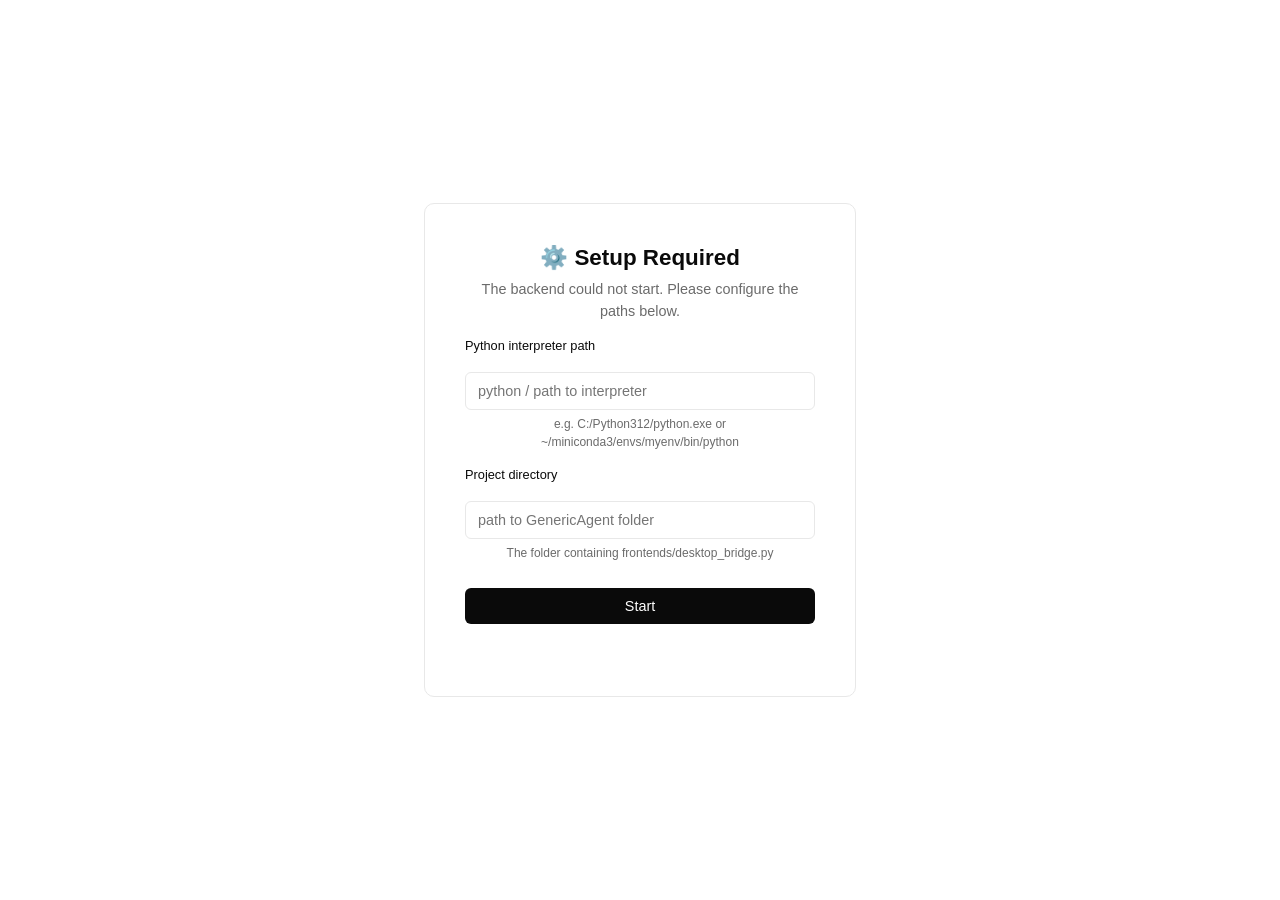
<file: runtime/app/frontends/desktop/static/fallback.html>
<!DOCTYPE html>
<html lang="en">
<head>
<meta charset="UTF-8">
<title data-i18n="setup.title">GenericAgent</title>
<style>
:root{--bg:#fff;--text:#0a0a0a;--muted:#6b6b6b;--border:#e8e8e8;--accent:#0a0a0a;--accent-text:#fff;--radius:10px;--font:-apple-system,BlinkMacSystemFont,"SF Pro Text","Helvetica Neue",Helvetica,Arial,sans-serif}
@media(prefers-color-scheme:dark){:root{--bg:#1a1a1a;--text:#ededed;--muted:#a0a0a0;--border:#2a2a2a;--accent:#ededed;--accent-text:#0a0a0a}}
*{box-sizing:border-box}
html,body{margin:0;height:100%;font-family:var(--font);background:var(--bg);color:var(--text);display:flex;align-items:center;justify-content:center}
.card{max-width:480px;width:90%;padding:2.5rem;border:1px solid var(--border);border-radius:var(--radius);text-align:center}
h1{font-size:1.4rem;margin:0 0 .5rem}
p{color:var(--muted);font-size:.9rem;margin:.4rem 0;line-height:1.5}
.input-row{display:flex;gap:8px;margin-top:1.2rem}
input[type=text]{flex:1;padding:10px 12px;border:1px solid var(--border);border-radius:6px;font-size:.9rem;background:var(--bg);color:var(--text);outline:none}
input[type=text]:focus{border-color:var(--accent)}
button{padding:10px 18px;border:none;border-radius:6px;font-size:.9rem;cursor:pointer;background:var(--accent);color:var(--accent-text);font-weight:500}
button:hover{opacity:.85}
button:disabled{opacity:.4;cursor:not-allowed}
.field-label{display:block;text-align:left;font-size:.8rem;font-weight:500;margin-top:1rem;margin-bottom:.3rem;color:var(--text)}
#status{margin-top:1rem;font-size:.85rem;min-height:1.2em}
.err{color:#dc2626}.ok{color:#16a34a}
</style>
<script src="i18n.js?v=2"></script>
</head>
<body>
<div class="card">
  <h1><span aria-hidden="true">⚙️</span> <span data-i18n="setup.heading"></span></h1>
  <p data-i18n="setup.backend_failed"></p>

  <label class="field-label" data-i18n="setup.py_label"></label>
  <div class="input-row">
    <input id="pypath" type="text" data-i18n-placeholder="setup.py_placeholder" spellcheck="false">
  </div>
  <p style="color:var(--muted);font-size:.75rem;margin-top:.3rem" data-i18n="setup.py_hint"></p>

  <label class="field-label" data-i18n="setup.project_label"></label>
  <div class="input-row">
    <input id="projdir" type="text" data-i18n-placeholder="setup.project_placeholder" spellcheck="false">
  </div>
  <p style="color:var(--muted);font-size:.75rem;margin-top:.3rem" data-i18n="setup.project_hint"></p>

  <button id="start-btn" onclick="doStart()" style="margin-top:1.2rem;width:100%" data-i18n="setup.start"></button>
  <div id="status"></div>
</div>
<script>
const bootT = window.GA_BOOT_I18N?.t || ((key, vars) => vars?.error ? `${key}: ${vars.error}` : key);
window.GA_BOOT_I18N?.apply(document);
const {invoke} = window.__TAURI__.core;
const {getCurrentWindow, Window} = window.__TAURI__.window;
const statusEl = document.getElementById('status');
const btn = document.getElementById('start-btn');
const pyInput = document.getElementById('pypath');
const dirInput = document.getElementById('projdir');

// Pre-fill from Rust config discovery
invoke('get_config').then(([py, dir]) => {
  if (py) pyInput.value = py;
  if (dir) dirInput.value = dir;
}).catch(()=>{});

// Surface the actual first-run prepare error (if this screen was reached via a
// failed install), instead of only showing the generic "configure paths" text.
invoke('get_prepare_error').then(err => {
  if (!err) return;
  const box = document.createElement('p');
  box.className = 'err';
  box.style.cssText = 'text-align:left;white-space:pre-wrap;font-size:.8rem;max-height:8em;overflow:auto';
  box.textContent = bootT('setup.prepare_error') + '\n' + err;
  const card = document.querySelector('.card');
  card.insertBefore(box, card.querySelector('.field-label'));
}).catch(()=>{});

async function doStart() {
  const pythonPath = pyInput.value.trim();
  const projectDir = dirInput.value.trim();
  if (!pythonPath) { statusEl.className='err'; statusEl.textContent=bootT('setup.err_py'); return; }
  if (!projectDir) { statusEl.className='err'; statusEl.textContent=bootT('setup.err_project'); return; }
  btn.disabled = true;
  statusEl.className=''; statusEl.textContent=bootT('setup.starting_bridge');
  try {
    await invoke('start_bridge_with_config', {pythonPath, projectDir});
    statusEl.className='ok'; statusEl.textContent=bootT('setup.connected');
    // Show main window and hide setup
    const mainWin = await Window.getByLabel('main');
    if (mainWin) {
      await mainWin.show();
      await mainWin.setFocus();
    }
    const setupWin = getCurrentWindow();
    await setupWin.hide();
  } catch(e) {
    statusEl.className='err'; statusEl.textContent=bootT('setup.failed', { error: e });
    btn.disabled = false;
  }
}
pyInput.addEventListener('keydown', e=>{ if(e.key==='Enter') dirInput.focus(); });
dirInput.addEventListener('keydown', e=>{ if(e.key==='Enter') doStart(); });
</script>

<script>
// Input length limit (300 chars) — in separate script to work even without Tauri
const MAX_LEN = 300;
const _pyInput = document.getElementById('pypath');
const _dirInput = document.getElementById('projdir');
[_pyInput, _dirInput].forEach(el => {
  if (!el) return;
  const hint = document.createElement('span');
  hint.style.cssText = 'color:#dc2626;font-size:.75rem;display:none;margin-top:2px';
  el.parentNode.appendChild(hint);

  function checkLimit() {
    if (el.value.length > MAX_LEN) {
      el.value = el.value.slice(0, MAX_LEN);
    }
    if (el.value.length >= MAX_LEN) {
      hint.textContent = bootT('setup.limit', { n: MAX_LEN });
      hint.style.display = 'block';
    } else {
      hint.style.display = 'none';
    }
  }

  // Intercept paste: only take first MAX_LEN chars from clipboard
  el.addEventListener('paste', e => {
    e.preventDefault();
    const text = (e.clipboardData || window.clipboardData).getData('text') || '';
    const start = el.selectionStart;
    const end = el.selectionEnd;
    const remaining = MAX_LEN - el.value.length + (end - start);
    const insert = text.slice(0, Math.max(0, remaining));
    el.value = el.value.slice(0, start) + insert + el.value.slice(end);
    el.setSelectionRange(start + insert.length, start + insert.length);
    checkLimit();
  });

  // Fallback: keyboard input beyond limit
  el.addEventListener('input', checkLimit);
});
</script>
</body>
</html>
</file>
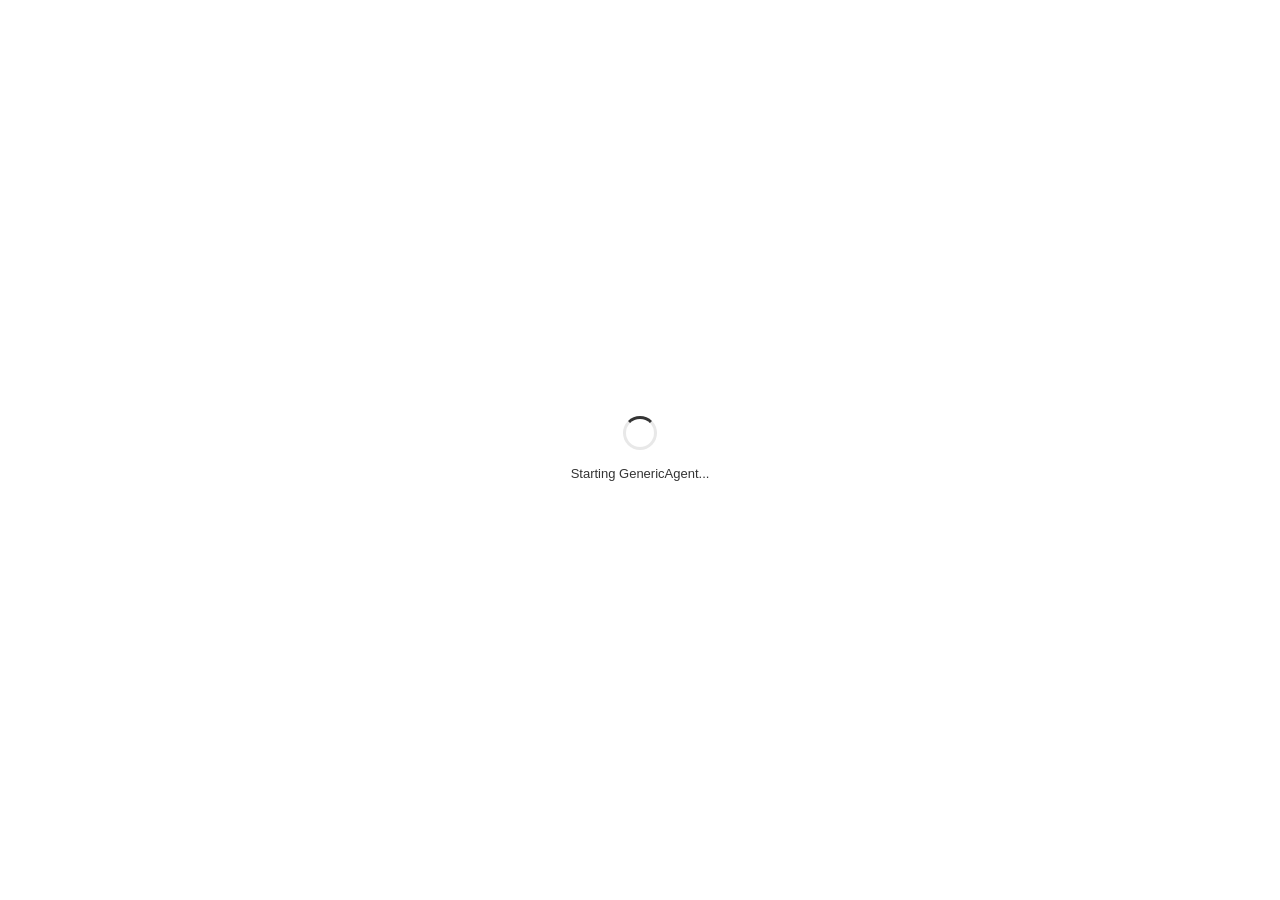
<file: runtime/app/frontends/desktop/static/loading.html>
<!DOCTYPE html>
<html lang="zh-CN">
<head>
<meta charset="UTF-8">
<title>GenericAgent</title>
<style>
:root{font-family:-apple-system,BlinkMacSystemFont,"SF Pro Text","Segoe UI","Microsoft YaHei UI","Helvetica Neue",Helvetica,Arial,sans-serif;background:#fff;color:#111}
@media(prefers-color-scheme:dark){:root{background:#1a1a1a;color:#eee}}
html,body{height:100%;margin:0;display:flex;align-items:center;justify-content:center}
.card{text-align:center;opacity:.85;width:280px}
.spinner{width:28px;height:28px;margin:0 auto 14px;border:3px solid #9994;border-top-color:currentColor;border-radius:50%;animation:spin 1s linear infinite}
@keyframes spin{to{transform:rotate(360deg)}}
#ga-status{font-size:13px;line-height:1.5}
.bar{display:none;width:240px;height:6px;margin:14px auto 0;background:#9993;border-radius:99px;overflow:hidden}
.bar.show{display:block}
#ga-bar{height:100%;width:0;background:currentColor;border-radius:99px;transition:width .3s ease}
#ga-bar.indet{width:35%;animation:indet 1.1s ease-in-out infinite}
@keyframes indet{0%{margin-left:-35%}100%{margin-left:100%}}
</style>
<script src="i18n.js?v=2"></script>
<script>
const bootT = window.GA_BOOT_I18N?.t || ((key) => key);
window.gaProgress = function(pct, key){
  var s = document.getElementById('ga-status');
  if (s) {
    var msgKey = 'loading.' + key;
    var msg = bootT(msgKey);
    s.textContent = msg === msgKey ? key : msg;
  }
  var bar = document.querySelector('.bar');
  var fill = document.getElementById('ga-bar');
  if (bar) bar.classList.add('show');
  if (fill){
    if (pct < 0){ fill.classList.add('indet'); }
    else { fill.classList.remove('indet'); fill.style.width = Math.max(0, Math.min(100, pct)) + '%'; }
  }
};
document.addEventListener('DOMContentLoaded', function(){
  window.GA_BOOT_I18N?.apply(document);
});
</script>
</head>
<body>
  <div class="card">
    <div class="spinner"></div>
    <div id="ga-status" data-i18n="loading.starting_app"></div>
    <div class="bar"><div id="ga-bar"></div></div>
  </div>
</body>
</html>
</file>
